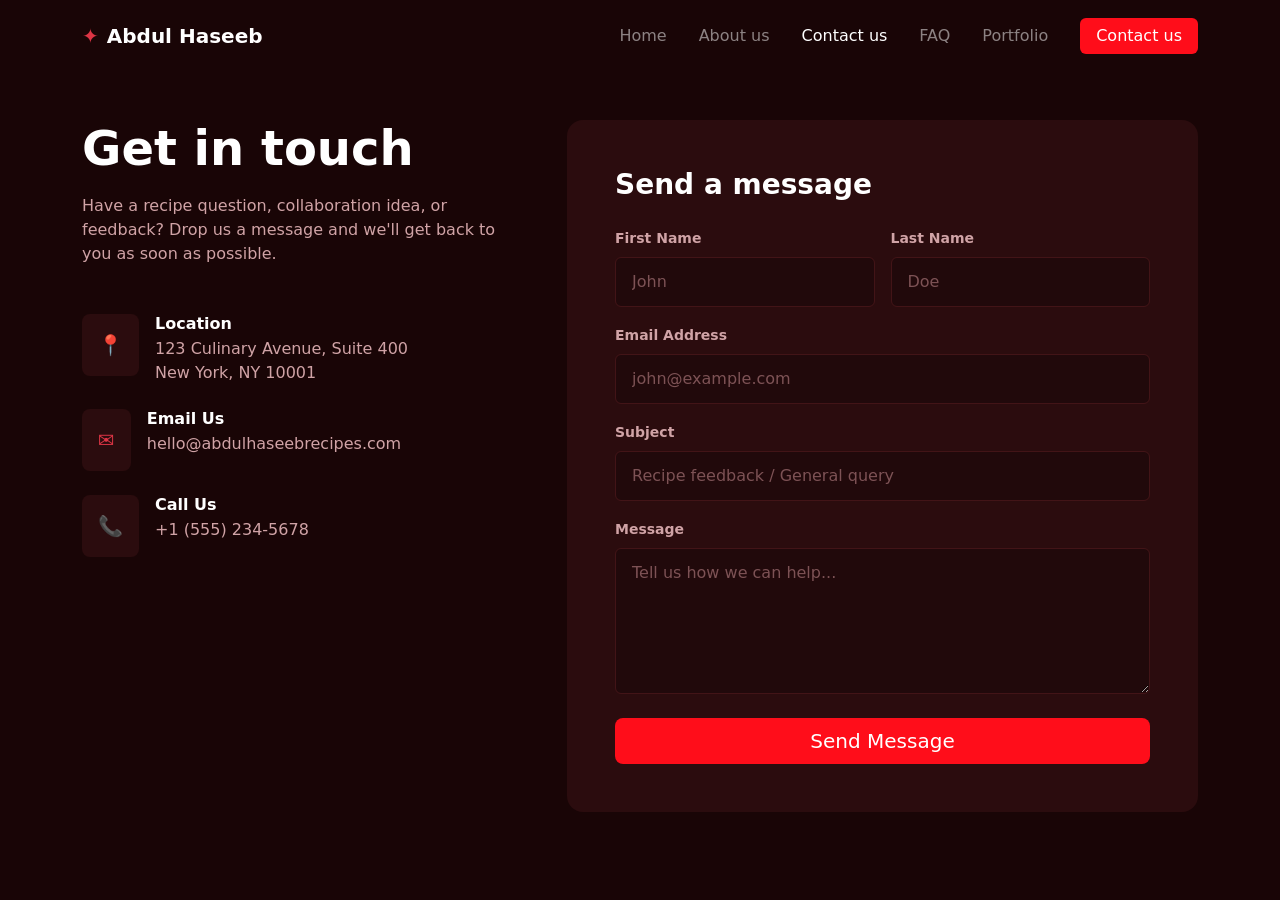
<file: contact-us.html>
<!DOCTYPE html>
<html lang="en">
<head>
  <meta charset="UTF-8" />
  <meta name="viewport" content="width=device-width, initial-scale=1.0" />
  <title>Contact Us - Abdul Haseeb</title>
  <!-- Bootstrap 5 CSS -->
  <link href="https://cdn.jsdelivr.net/npm/bootstrap@5.3.2/dist/css/bootstrap.min.css" rel="stylesheet">
  <style>
    /* Theme Colors matching your design */
    :root {
      --bg-dark: #190506;       /* Main dark background */
      --card-bg: #2b0c0e;       /* Slightly lighter dark container */
      --accent-red: #ff0d1a;    /* Bright red highlight color */
      --text-muted: #d0a3a6;    /* Soft text color */
      --input-bg: #21090b;      /* Darker input background */
    }

    body {
      background-color: var(--bg-dark);
      color: #ffffff;
      font-family: system-ui, -apple-system, sans-serif;
    }

    .btn-red {
      background-color: var(--accent-red);
      color: #fff;
      border: none;
      font-weight: 500;
    }

    .btn-red:hover {
      background-color: #d1000d;
      color: #fff;
    }

    .bg-custom-card {
      background-color: var(--card-bg);
      border-radius: 16px;
    }

    /* Custom form styling */
    .form-control {
      background-color: var(--input-bg);
      border: 1px solid #421417;
      color: #ffffff;
      padding: 0.75rem 1rem;
    }

    .form-control:focus {
      background-color: var(--input-bg);
      border-color: var(--accent-red);
      color: #ffffff;
      box-shadow: 0 0 0 0.25rem rgba(255, 13, 26, 0.25);
    }

    .form-control::placeholder {
      color: #7d5255;
    }

    .text-muted-custom {
      color: var(--text-muted);
    }
  </style>
</head>
<body>

  <!-- Navigation -->
  <nav class="navbar navbar-expand-lg navbar-dark py-3">
    <div class="container">
      <a class="navbar-brand fw-bold d-flex align-items-center gap-2" href="#">
        <span class="text-danger">✦</span> Abdul Haseeb
      </a>
      <div class="collapse navbar-collapse" id="navbarNav">
        <ul class="navbar-nav ms-auto align-items-center gap-3">
          <li class="nav-item"><a class="nav-link text-white-50" href="index.html">Home</a></li>
          <li class="nav-item"><a class="nav-link text-white-50" href="about-us.html">About us</a></li>
          <li class="nav-item"><a class="nav-link active" href="contact-us.html">Contact us</a></li>
          <li class="nav-item"><a class="nav-link text-white-50" href="faq.html">FAQ</a></li>
          <li class="nav-item"><a class="nav-link text-white-50" href="portfolio.html">Portfolio</a></li>
          <li class="nav-item"><a class="btn btn-red px-3 ms-2" href="contact-us.html">Contact us</a></li>
        </ul>
      </div>
    </div>
  </nav>

  <!-- Contact Section -->
  <section class="py-5">
    <div class="container">
      <div class="row g-5">
        
        <!-- Contact Info & Details -->
        <div class="col-lg-5">
          <h1 class="display-5 fw-bold mb-3">Get in touch</h1>
          <p class="text-muted-custom mb-5">
            Have a recipe question, collaboration idea, or feedback? Drop us a message and we'll get back to you as soon as possible.
          </p>

          <div class="d-flex flex-column gap-4">
            <div class="d-flex align-items-start gap-3">
              <div class="bg-custom-card p-3 rounded-3 text-danger fs-5">📍</div>
              <div>
                <h6 class="fw-bold mb-1">Location</h6>
                <p class="text-muted-custom mb-0">123 Culinary Avenue, Suite 400<br>New York, NY 10001</p>
              </div>
            </div>

            <div class="d-flex align-items-start gap-3">
              <div class="bg-custom-card p-3 rounded-3 text-danger fs-5">✉️</div>
              <div>
                <h6 class="fw-bold mb-1">Email Us</h6>
                <p class="text-muted-custom mb-0">hello@abdulhaseebrecipes.com</p>
              </div>
            </div>

            <div class="d-flex align-items-start gap-3">
              <div class="bg-custom-card p-3 rounded-3 text-danger fs-5">📞</div>
              <div>
                <h6 class="fw-bold mb-1">Call Us</h6>
                <p class="text-muted-custom mb-0">+1 (555) 234-5678</p>
              </div>
            </div>
          </div>
        </div>

        <!-- Contact Form -->
        <div class="col-lg-7">
          <div class="bg-custom-card p-4 p-md-5">
            <h3 class="fw-bold mb-4">Send a message</h3>
            <form>
              <div class="row g-3">
                <div class="col-md-6">
                  <label class="form-label text-muted-custom small fw-semibold">First Name</label>
                  <input type="text" class="form-control" placeholder="John" required>
                </div>
                <div class="col-md-6">
                  <label class="form-label text-muted-custom small fw-semibold">Last Name</label>
                  <input type="text" class="form-control" placeholder="Doe" required>
                </div>
                <div class="col-12">
                  <label class="form-label text-muted-custom small fw-semibold">Email Address</label>
                  <input type="email" class="form-control" placeholder="john@example.com" required>
                </div>
                <div class="col-12">
                  <label class="form-label text-muted-custom small fw-semibold">Subject</label>
                  <input type="text" class="form-control" placeholder="Recipe feedback / General query">
                </div>
                <div class="col-12">
                  <label class="form-label text-muted-custom small fw-semibold">Message</label>
                  <textarea class="form-control" rows="5" placeholder="Tell us how we can help..." required></textarea>
                </div>
                <div class="col-12 mt-4">
                  <button type="submit" class="btn btn-red btn-lg w-100">Send Message</button>
                </div>
              </div>
            </form>
          </div>
        </div>

      </div>
    </div>
  </section>

  <!-- Bootstrap JS Bundle -->
  <script src="https://cdn.jsdelivr.net/npm/bootstrap@5.3.2/dist/js/bootstrap.bundle.min.js"></script>
</body>
</html>
</file>
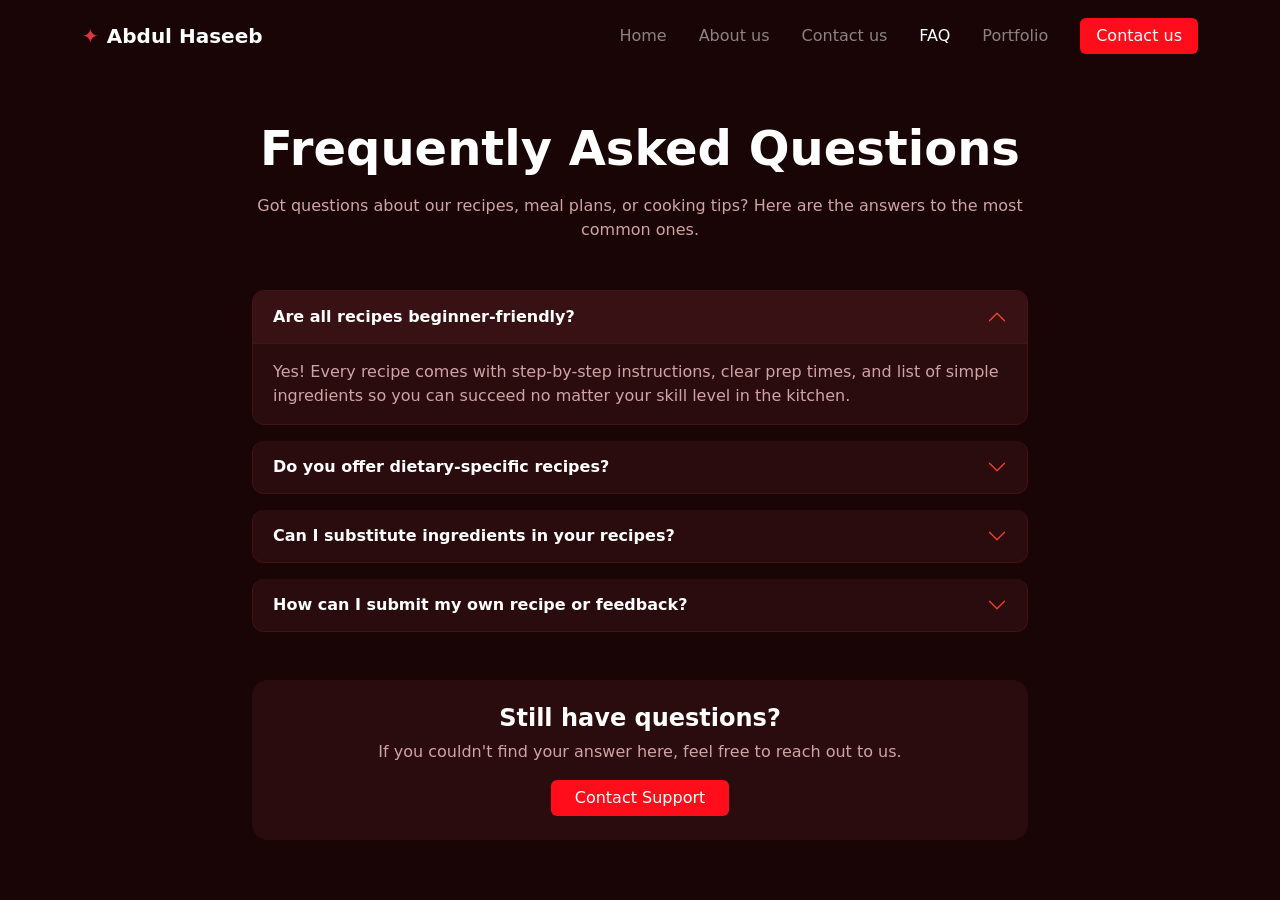
<file: faq.html>
<!DOCTYPE html>
<html lang="en">
<head>
  <meta charset="UTF-8" />
  <meta name="viewport" content="width=device-width, initial-scale=1.0" />
  <title>FAQ - Abdul Haseeb</title>
  <!-- Bootstrap 5 CSS -->
  <link href="https://cdn.jsdelivr.net/npm/bootstrap@5.3.2/dist/css/bootstrap.min.css" rel="stylesheet">
  <style>
    /* Theme Colors matching your design */
    :root {
      --bg-dark: #190506;       /* Main dark background */
      --card-bg: #2b0c0e;       /* Lighter dark container */
      --accent-red: #ff0d1a;    /* Bright red highlight color */
      --text-muted: #d0a3a6;    /* Soft text color */
    }

    body {
      background-color: var(--bg-dark);
      color: #ffffff;
      font-family: system-ui, -apple-system, sans-serif;
    }

    .btn-red {
      background-color: var(--accent-red);
      color: #fff;
      border: none;
      font-weight: 500;
    }

    .btn-red:hover {
      background-color: #d1000d;
      color: #fff;
    }

    .bg-custom-card {
      background-color: var(--card-bg);
      border-radius: 16px;
    }

    /* Accordion Custom Styling */
    .accordion-item {
      background-color: var(--card-bg);
      border: 1px solid #421417;
      border-radius: 12px !important;
      overflow: hidden;
      margin-bottom: 1rem;
    }

    .accordion-button {
      background-color: var(--card-bg);
      color: #ffffff;
      font-weight: 600;
      box-shadow: none !important;
    }

    .accordion-button:not(.collapsed) {
      background-color: #381114;
      color: #ffffff;
    }

    /* Red tint on accordion toggle icon */
    .accordion-button::after {
      filter: invert(30%) sepia(85%) saturate(3000%) hue-rotate(345deg) brightness(95%) contrast(100%);
    }

    .accordion-body {
      background-color: var(--card-bg);
      color: var(--text-muted);
      border-top: 1px solid #421417;
    }

    .text-muted-custom {
      color: var(--text-muted);
    }
  </style>
</head>
<body>

  <!-- Navigation -->
  <nav class="navbar navbar-expand-lg navbar-dark py-3">
    <div class="container">
      <a class="navbar-brand fw-bold d-flex align-items-center gap-2" href="#">
        <span class="text-danger">✦</span> Abdul Haseeb
      </a>
      <div class="collapse navbar-collapse" id="navbarNav">
        <ul class="navbar-nav ms-auto align-items-center gap-3">
          <li class="nav-item"><a class="nav-link text-white-50" href="index.html">Home</a></li>
          <li class="nav-item"><a class="nav-link text-white-50" href="about-us.html">About us</a></li>
          <li class="nav-item"><a class="nav-link text-white-50" href="contact-us.html">Contact us</a></li>
          <li class="nav-item"><a class="nav-link active" href="faq.html">FAQ</a></li>
          <li class="nav-item"><a class="nav-link text-white-50" href="portfolio.html">Portfolio</a></li>
          <li class="nav-item"><a class="btn btn-red px-3 ms-2" href="contact-us.html">Contact us</a></li>
        </ul>
      </div>
    </div>
  </nav>

  <!-- FAQ Section -->
  <section class="py-5">
    <div class="container" style="max-width: 800px;">
      
      <!-- Section Header -->
      <div class="text-center mb-5">
        <h1 class="display-5 fw-bold mb-3">Frequently Asked Questions</h1>
        <p class="text-muted-custom">
          Got questions about our recipes, meal plans, or cooking tips? Here are the answers to the most common ones.
        </p>
      </div>

      <!-- Accordion List -->
      <div class="accordion" id="faqAccordion">

        <div class="accordion-item">
          <h2 class="accordion-header" id="headingOne">
            <button class="accordion-button py-3" type="button" data-bs-toggle="collapse" data-bs-target="#collapseOne" aria-expanded="true" aria-controls="collapseOne">
              Are all recipes beginner-friendly?
            </button>
          </h2>
          <div id="collapseOne" class="accordion-collapse collapse show" aria-labelledby="headingOne" data-bs-parent="#faqAccordion">
            <div class="accordion-body">
              Yes! Every recipe comes with step-by-step instructions, clear prep times, and list of simple ingredients so you can succeed no matter your skill level in the kitchen.
            </div>
          </div>
        </div>

        <div class="accordion-item">
          <h2 class="accordion-header" id="headingTwo">
            <button class="accordion-button collapsed py-3" type="button" data-bs-toggle="collapse" data-bs-target="#collapseTwo" aria-expanded="false" aria-controls="collapseTwo">
              Do you offer dietary-specific recipes?
            </button>
          </h2>
          <div id="collapseTwo" class="accordion-collapse collapse" aria-labelledby="headingTwo" data-bs-parent="#faqAccordion">
            <div class="accordion-body">
              Absolutely. We tag our recipes with dietary labels like Vegan, Gluten-Free, Keto, and Dairy-Free so you can easily filter and find what fits your lifestyle.
            </div>
          </div>
        </div>

        <div class="accordion-item">
          <h2 class="accordion-header" id="headingThree">
            <button class="accordion-button collapsed py-3" type="button" data-bs-toggle="collapse" data-bs-target="#collapseThree" aria-expanded="false" aria-controls="collapseThree">
              Can I substitute ingredients in your recipes?
            </button>
          </h2>
          <div id="collapseThree" class="accordion-collapse collapse" aria-labelledby="headingThree" data-bs-parent="#faqAccordion">
            <div class="accordion-body">
              Most of our recipes include a "Substitutions & Tips" section offering common alternatives for dairy, spices, and proteins.
            </div>
          </div>
        </div>

        <div class="accordion-item">
          <h2 class="accordion-header" id="headingFour">
            <button class="accordion-button collapsed py-3" type="button" data-bs-toggle="collapse" data-bs-target="#collapseFour" aria-expanded="false" aria-controls="collapseFour">
              How can I submit my own recipe or feedback?
            </button>
          </h2>
          <div id="collapseFour" class="accordion-collapse collapse" aria-labelledby="headingFour" data-bs-parent="#faqAccordion">
            <div class="accordion-body">
              We love hearing from home cooks! You can submit feedback, suggest recipes, or send ideas directly through our Contact page form.
            </div>
          </div>
        </div>

      </div>

      <!-- Bottom Help Callout -->
      <div class="p-4 bg-custom-card text-center mt-5">
        <h4 class="fw-bold mb-2">Still have questions?</h4>
        <p class="text-muted-custom mb-3">If you couldn't find your answer here, feel free to reach out to us.</p>
        <a href="contact.html" class="btn btn-red px-4">Contact Support</a>
      </div>

    </div>
  </section>

  <!-- Bootstrap JS Bundle -->
  <script src="https://cdn.jsdelivr.net/npm/bootstrap@5.3.2/dist/js/bootstrap.bundle.min.js"></script>
</body>
</html>
</file>
